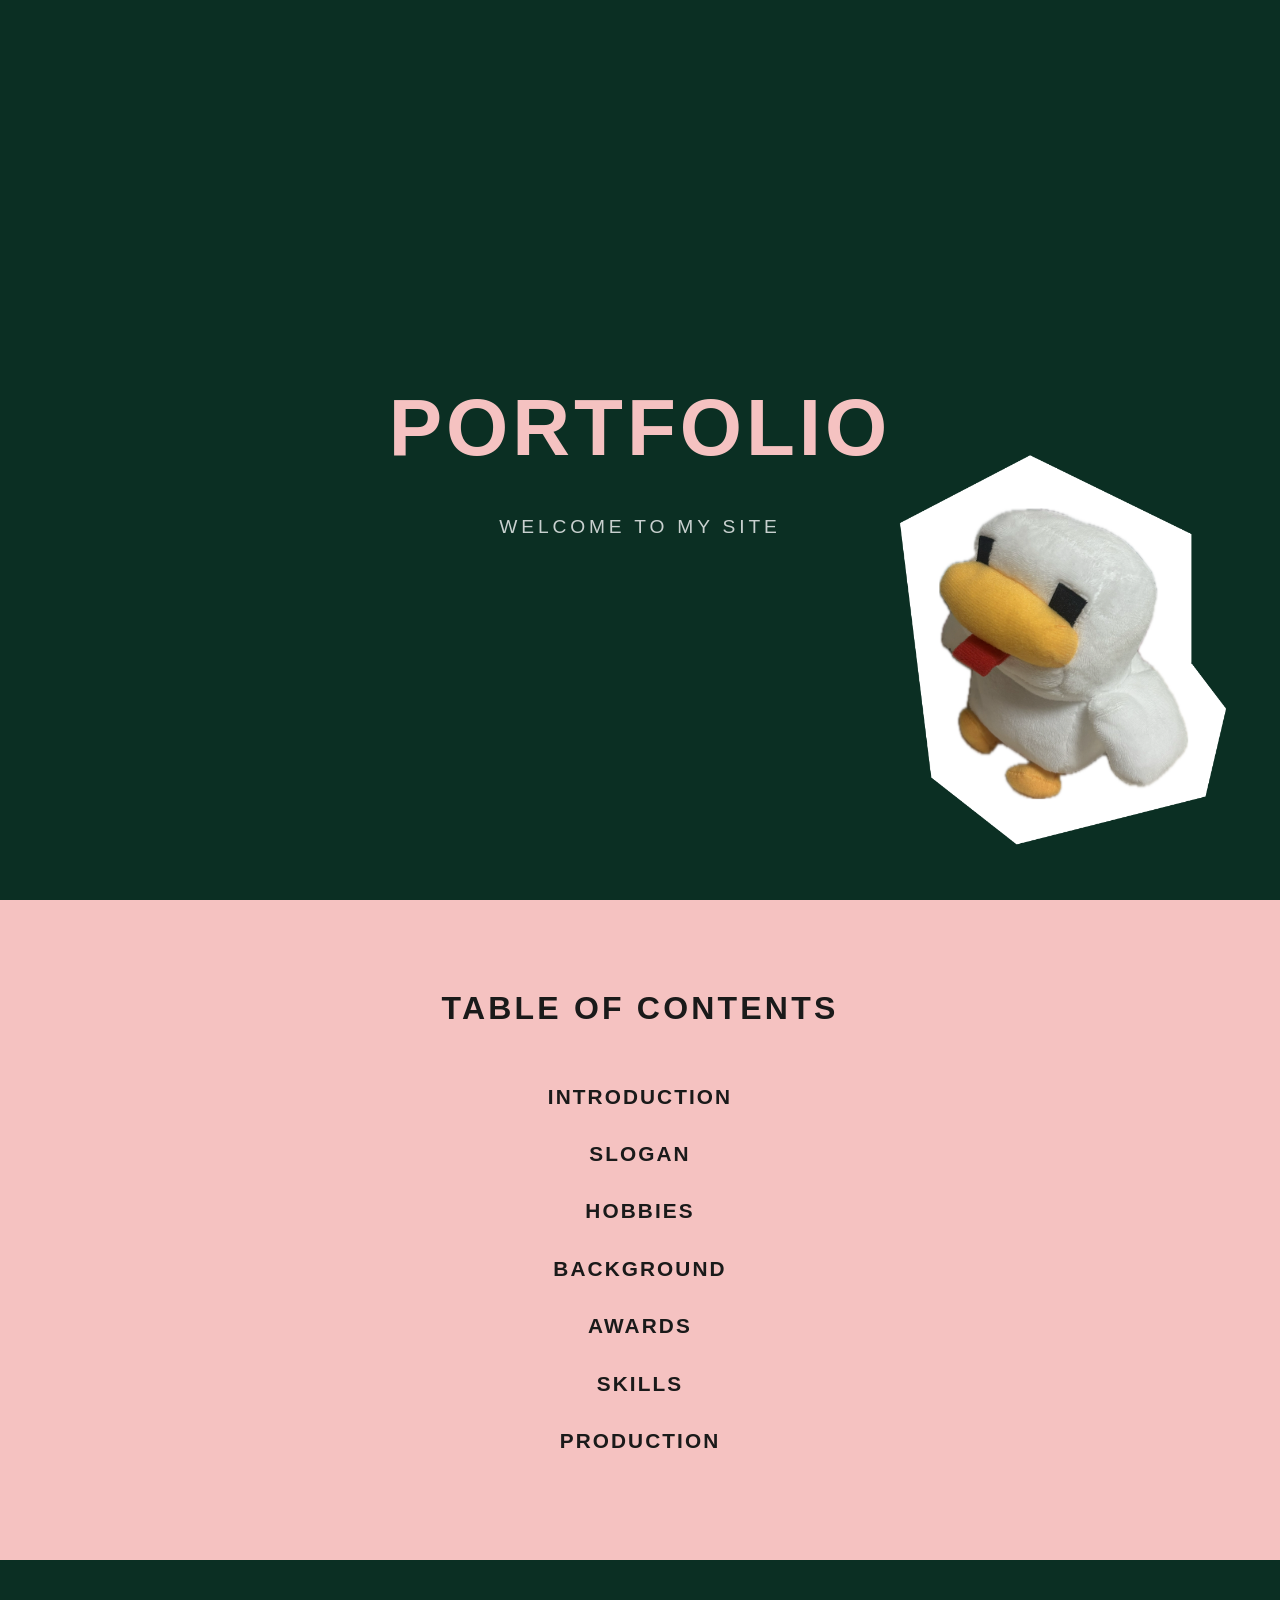
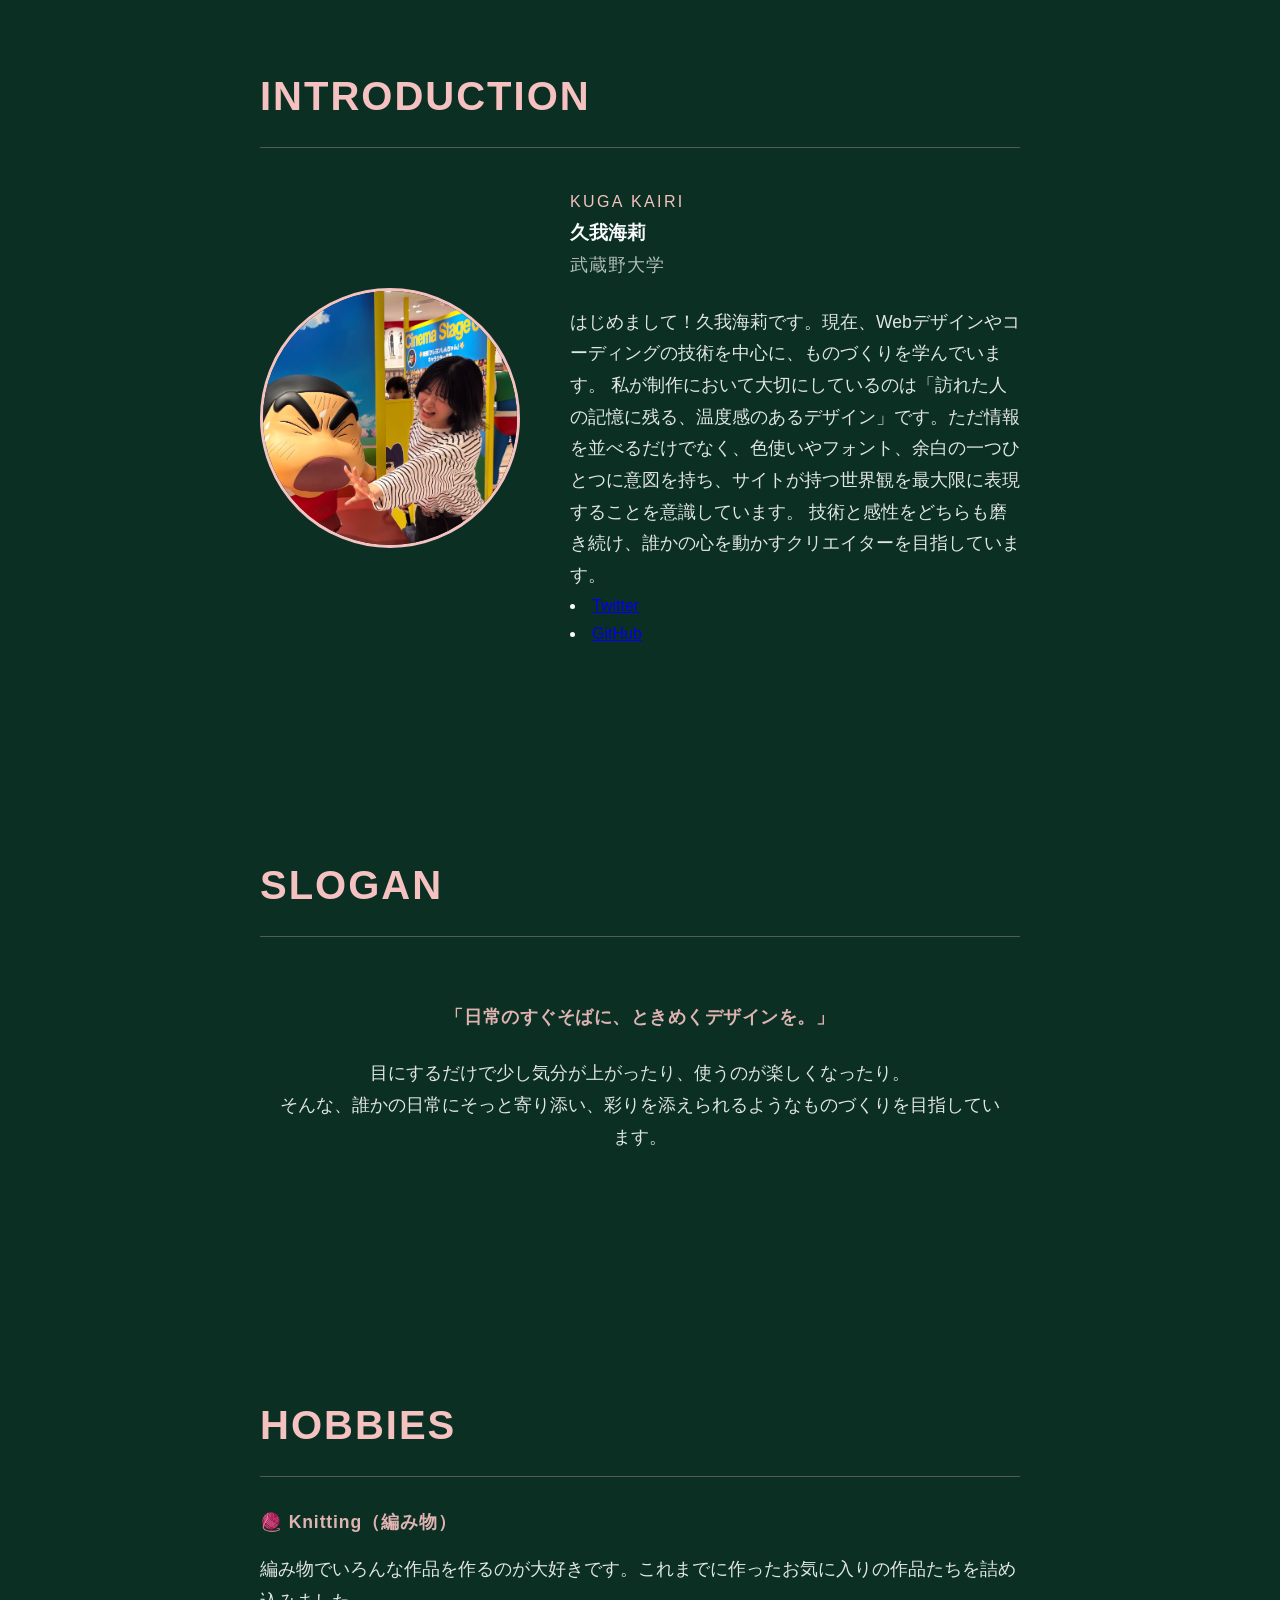
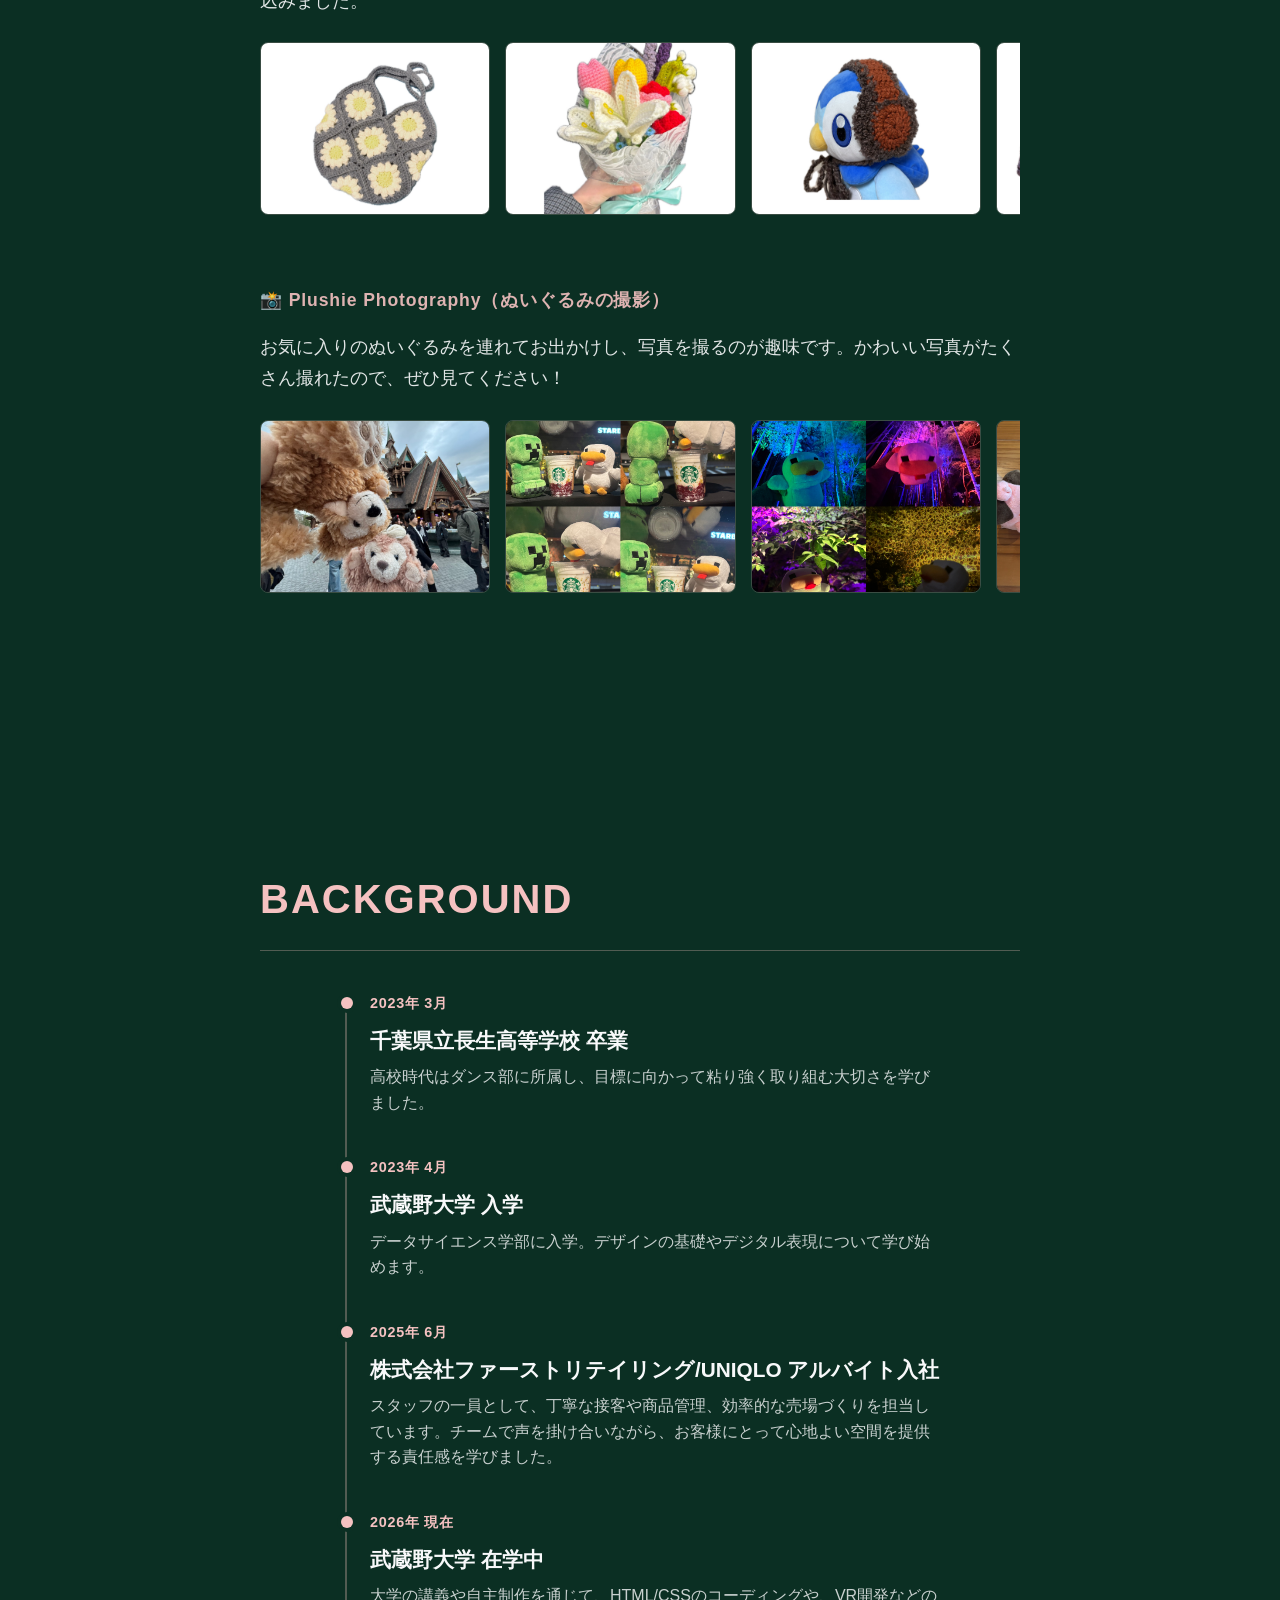
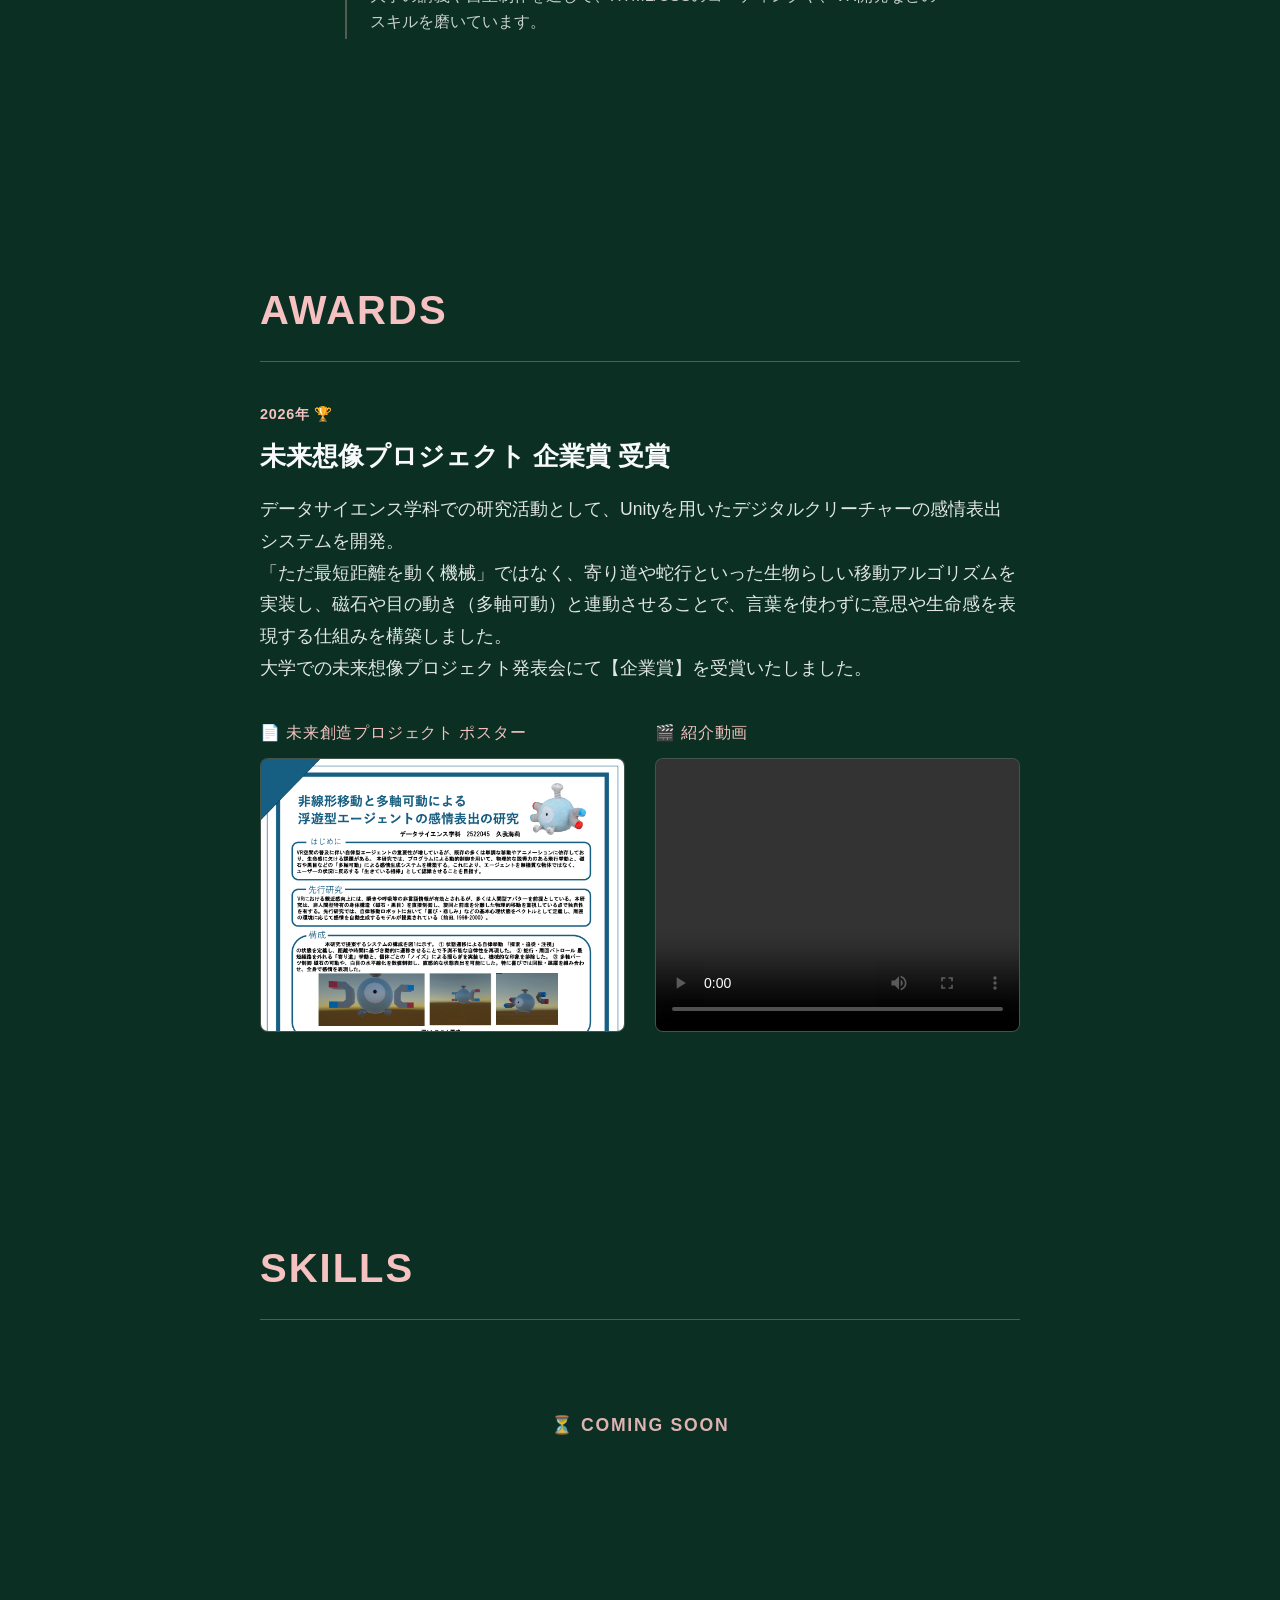
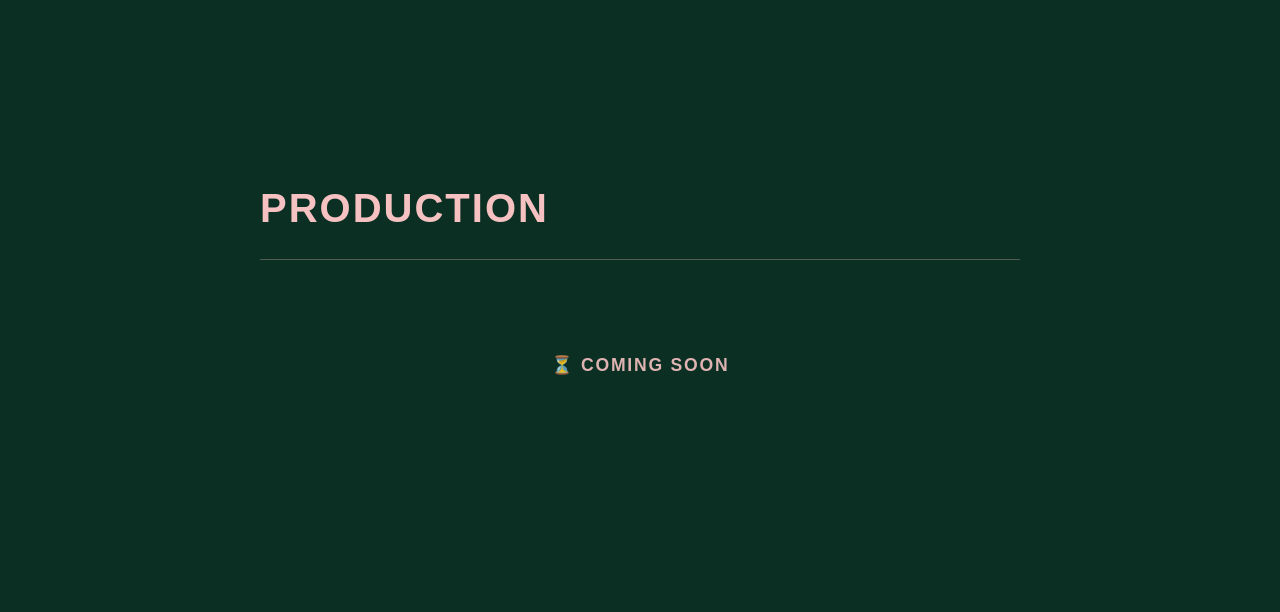
<file: kairi-profile.html>
<!DOCTYPE html>
<html lang="ja">
<head>
    <meta charset="UTF-8">
    <meta name="viewport" content="width=device-width, initial-scale=1.0">
    <title>kairi-profile</title>
    <link rel="stylesheet" href="style.css">
</head>
<body>

    <header>

        <img src="D0E7567A-9D10-426D-A70F-E1C2883FF51D.PNG" class="poppo" alt="poppo">
        <h1>PORTFOLIO</h1>
        <p class="subtitle">WELCOME TO MY SITE</p>
    </header>

    <section id="table-of-contents">
        <h2>TABLE OF CONTENTS</h2>
        <nav>
            <ul>
                <li><a href="#introduction">INTRODUCTION</a></li>
                <li><a href="#slogan">SLOGAN</a></li>
                <li><a href="#hobbies">HOBBIES</a></li>
                <li><a href="#background">BACKGROUND</a></li>
                <li><a href="#awards">AWARDS</a></li>
                <li><a href="#skills">SKILLS</a></li>
                <li><a href="#production">PRODUCTION</a></li>
            </ul>
        </nav>
    </section>

    <section id="introduction" class="content-section">
        <h2>INTRODUCTION</h2>
        
        <div class="intro-container">
            <div class="intro-image-circle">
                <img src="IMG_8109.jpeg" alt="プロフィール画像" class="intro-image">
            </div>

            <div class="intro-text">
                    <div class="profile-header">
                        <span class="en-name">kuga kairi</span>
                        <h3 class="jp-name">久我海莉</h3>
                        <p class="univercity">武蔵野大学</p>
                    </div>
        
                    <div class="profile body">
                        <p>はじめまして！久我海莉です。現在、Webデザインやコーディングの技術を中心に、ものづくりを学んでいます。
                            私が制作において大切にしているのは「訪れた人の記憶に残る、温度感のあるデザイン」です。ただ情報を並べるだけでなく、色使いやフォント、余白の一つひとつに意図を持ち、サイトが持つ世界観を最大限に表現することを意識しています。
                            技術と感性をどちらも磨き続け、誰かの心を動かすクリエイターを目指しています。</p>

                        <ul　class="profile-sns">
                            <li><a href="#">Twitter</a></li>
                            <li><a href="#">GitHub</a>  </li>
                        </ul>
                    </div>
                </div>
            
        </div>
    </section>

    <section id="slogan" class="content-section">
    <h2>SLOGAN</h2>
    <div class="slogan-container">
        <!-- 💡 ここに大きく見せたいキャッチコピーを書きます -->
        <p class="slogan-catch">「日常のすぐそばに、ときめくデザインを。」</p>
        
        <!-- 💡 ここにそのスローガンに込めた短い理由を書きます -->
        <p class="slogan-text">
            目にするだけで少し気分が上がったり、使うのが楽しくなったり。<br>
            そんな、誰かの日常にそっと寄り添い、彩りを添えられるようなものづくりを目指しています。
        </p>
    </div>
</section>

    <section id="hobbies" class="content-section">
        <h2>HOBBIES</h2>
        
        <!-- 🧶 1つ目の趣味：編み物 -->
        <div class="hobby-block">
            <p class="hobby-title">🧶 Knitting（編み物）</p>
            <p class="hobby-description">
                編み物でいろんな作品を作るのが大好きです。これまでに作ったお気に入りの作品たちを詰め込みました。
            </p>
            <!-- 👇 ここに編み物の写真を4枚並べます（画像名は持っているファイル名に変えてね！） -->
            <div class="hobby-gallery">
                <div class="gallery-item"><img src="flower-bag.JPG" alt="FLOWER BAG"></div>
                <div class="gallery-item"><img src="bouquet.JPG" alt="BOUQUET"></div>
                <div class="gallery-item"><img src="muffler.JPG" alt="MUFFLER"></div>
                <div class="gallery-item"><img src="tottokohamutarou.JPG" alt="とっとこハム太郎"></div>
                <div class="gallery-item"><img src="スクリーンショット 2026-06-09 15.29.50.png" alt="ぴぃ"></div>
                <div class="gallery-item"><img src="スクリーンショット 2026-06-09 15.25.55.png" alt="コースター"></div>
                <div class="gallery-item"><img src="スクリーンショット 2026-06-09 15.26.04.png" alt="ブックカバー"></div>
                <div class="gallery-item"><img src="スクリーンショット 2026-06-09 15.26.12.png" alt="ディズニーナエトル"></div>

            </div>
        </div>

        <!-- 🧸 2つ目の趣味：ぬいぐるみ撮影 -->
        <div class="hobby-block">
            <p class="hobby-title">📸 Plushie Photography（ぬいぐるみの撮影）</p>
            <p class="hobby-description">
                お気に入りのぬいぐるみを連れてお出かけし、写真を撮るのが趣味です。かわいい写真がたくさん撮れたので、ぜひ見てください！
            </p>
            <!-- 👇 ここにぬいぐるみの写真を2枚並べます -->
            <div class="hobby-gallery gallery-half">
                <div class="gallery-item"><img src="doll.JPG" alt="ディズニー"></div>
                <div class="gallery-item"><img src="4C3FD2B5-488B-4871-8B0D-73E0599FBCE9.JPEG" alt="ぬいぐるみ写真2"></div>
                <div class="gallery-item"><img src="4E39AB60-1630-418F-A1D6-DD0DA3B7D5CD.JPEG" alt="ぬいぐるみ写真3"></div>
                <div class="gallery-item"><img src="スクリーンショット 2026-06-09 16.10.35.png" alt="ぬいぐるみ写真4"></div>
                <div class="gallery-item"><img src="スクリーンショット 2026-06-09 15.16.52.png" alt="ぬいぐるみ写真5"></div>
                <div class="gallery-item"><img src="スクリーンショット 2026-06-09 15.17.17.png" alt="ぬいぐるみ写真6"></div>
                <div class="gallery-item"><img src="スクリーンショット 2026-06-09 15.17.29.png" alt="ぬいぐるみ写真7"></div>
                <div class="gallery-item"><img src="スクリーンショット 2026-06-09 15.17.41.png" alt="ぬいぐるみ写真8"></div>
                <div class="gallery-item"><img src="スクリーンショット 2026-06-09 16.10.44.png" alt="ぬいぐるみ写真9"></div>

            </div>
        </div>
    </section>

    <section id="background" class="content-section">
        <h2>BACKGROUND</h2>
        
        <div class="timeline">
            <!-- 💡 1つ目のイベント（高校卒業など） -->
            <div class="timeline-item">
                <div class="timeline-date">2023年 3月</div>
                <div class="timeline-content">
                    <h3>千葉県立長生高等学校 卒業</h3>
                    <p>高校時代はダンス部に所属し、目標に向かって粘り強く取り組む大切さを学びました。</p>
                </div>
            </div>

            <!-- 💡 2つ目のイベント（大学入学） -->
            <div class="timeline-item">
                <div class="timeline-date">2023年 4月</div>
                <div class="timeline-content">
                    <h3>武蔵野大学 入学</h3>
                    <p>データサイエンス学部に入学。デザインの基礎やデジタル表現について学び始めます。</p>
                </div>
            </div>

            <!-- 💡 3つ目のイベント（現在） -->
            <div class="timeline-item">
                <div class="timeline-date">2025年 6月</div>
                <div class="timeline-content">
                    <h3>株式会社ファーストリテイリング/UNIQLO アルバイト入社</h3>
                    <p>スタッフの一員として、丁寧な接客や商品管理、効率的な売場づくりを担当しています。チームで声を掛け合いながら、お客様にとって心地よい空間を提供する責任感を学びました。</p>
                </div>
            </div>

            <div class="timeline-item">
                <div class="timeline-date">2026年 現在</div>
                <div class="timeline-content">
                    <h3>武蔵野大学 在学中</h3>
                    <p>大学の講義や自主制作を通じて、HTML/CSSのコーディングや、VR開発などのスキルを磨いています。</p>
                </div>
            </div>
        </div>
    </section>

    <section id="awards" class="content-section">
        <h2>AWARDS</h2>
        
        <div class="award-block">
            <!-- 🏆 受賞名 -->
            <div class="award-header">
                <span class="award-date">2026年 🏆</span>
                <h3>未来想像プロジェクト 企業賞 受賞</h3>
            </div>

            <p class="award-description">
                 データサイエンス学科での研究活動として、Unityを用いたデジタルクリーチャーの感情表出システムを開発。<br>
                「ただ最短距離を動く機械」ではなく、寄り道や蛇行といった生物らしい移動アルゴリズムを実装し、磁石や目の動き（多軸可動）と連動させることで、言葉を使わずに意思や生命感を表現する仕組みを構築しました。<br>
                大学での未来想像プロジェクト発表会にて【企業賞】を受賞いたしました。
            </p>

                        <!-- 🎥 ポスターと動画を並べるエリア -->
            <div class="award-media-container">
                <div class="award-media-item poster">
                    <h4>📄 未来創造プロジェクト ポスター</h4>
                    <div class="media-wrapper">
                        <a href="スクリーンショット 2026-06-05 19.41.53.png" target="_blank" rel="noopener noreferrer" aria-label="ポスターを新しいタブで開く">
                            <img src="スクリーンショット 2026-06-05 19.41.53.png" alt="コイルコンテストポスター">
                        </a>
                    </div>
                </div>

                <div class="award-media-item video">
                    <h4>🎬 紹介動画</h4>
                    <div class="media-wrapper">
                        <video src="0604.mov" controls></video>
                    </div>
                </div>
            </div>
        </div>
    </section>

    <section id="skills" class="content-section">
        <h2>SKILLS</h2>
            <div class="coming-soon-box">
                <p class="coming-soon-text">⏳ COMING SOON</p>
                
    </div>
    </section>

    <section id="production" class="content-section">
        <h2>PRODUCTION</h2>
            <div class="coming-soon-box">
                <p class="coming-soon-text">⏳ COMING SOON</p>　　
                
    </div>
    </section>

</body>
</html>
</file>
<file: style.css>
/* ==========================================
   1. 全体の設定（リセットと共通変数）
   ========================================== */
:root {
    --bg-dark-green: #0B2F23; /* 深い緑 */
    --accent-pink: #F5C2C1;   /* くすみピンク */
    --text-white: #f8f9fa;     /* 柔らかい白 */
    --text-dark: #1a1a1a;      /* 深いグレー */
}

/* スクロールをなめらかにする魔法の1行 */
html {
    scroll-behavior: smooth;
}

* {
    margin: 0;
    padding: 0;
    box-sizing: border-box;
}

body {
    font-family: 'Helvetica Neue', Arial, 'Hiragino Kaku Gothic ProN', sans-serif;
    background-color: var(--bg-dark-green);
    color: var(--text-white);
    line-height: 1.8;
}


/* ==========================================
   2. 共通セクションスタイル（INTRODUCTION〜PRODUCTION共通）
   ========================================== */
.content-section {
    padding: 100px 20px;
    max-width: 800px;
    margin: 0 auto;
    min-height: 60vh; /* スクロール確認用の仮の高さ */
}

.content-section h2 {
    font-size: 2.5rem;
    color: var(--accent-pink);
    margin-bottom: 30px;
    border-bottom: 1px solid rgba(245, 194, 193, 0.3); /* 薄いピンクの線 */
    padding-bottom: 15px;
    letter-spacing: 0.05em;
}

.content-section p {
    font-size: 1.1rem;
    opacity: 0.9;
}


/* ==========================================
   3. メインビジュアル（一番上の画面）
   ========================================== */
header {
    position: relative;
    height: 100vh;
    display: flex;
    flex-direction: column;
    justify-content: center;
    align-items: center;
    text-align: center;
    padding: 20px;
}

.poppo {
    position: absolute;
    width: 400px;
    max-width: 40vw;
    bottom: 20px;
    right: 20px;
    object-fit: contain;
    border-radius: 18px;
    
    animation: poppo-sway 4s ease-in-out infinite;
}

@keyframes poppo-sway {
    0%, 100% {
        transform: translate(0, 0) rotate(0deg);
    }
    25% {
        transform: translate(-4px, -6px) rotate(-3deg);
    }
    50% {
        transform: translate(0, -10px) rotate(0deg);
    }
    75% {
        transform: translate(4px, -6px) rotate(3deg);
    }
}

header h1 {
    font-size: 5rem;
    font-weight: 900;
    color: var(--accent-pink);
    letter-spacing: 0.05em;
    margin-bottom: 10px;
}

header .subtitle {
    font-size: 1.2rem;
    letter-spacing: 0.2em;
    color: var(--text-white);
    opacity: 0.8;
}


/* ==========================================
   4. 目次セクション（ピンク背景）
   ========================================== */
#table-of-contents {
    background-color: var(--accent-pink);
    color: var(--text-dark);
    padding: 80px 20px;
    text-align: center;
}

#table-of-contents h2 {
    font-size: 2rem;
    margin-bottom: 40px;
    letter-spacing: 0.1em;
}

#table-of-contents ul {
    list-style: none;
}

#table-of-contents li {
    font-size: 1.3rem;
    font-weight: bold;
    margin: 20px 0;
    letter-spacing: 0.1em;
}

#table-of-contents a {
    color: var(--text-dark);
    text-decoration: none;
    transition: all 0.3s ease;
    display: inline-block;
}

#table-of-contents a:hover {
    opacity: 0.6;
    transform: scale(1.05);
}


/* ==========================================
   5. INTRODUCTION（自己紹介セクションの詳細）
   ========================================== */

/* 写真とテキストを横並びにする */
.intro-container {
    display: flex;
    gap: 50px;          /* 横の余白を少し広げてゆとりを持たせる */
    align-items: center;
    margin-top: 40px;
}

/* 写真の「入れ物」のサイズを固定して丸く切り取る */
.intro-image-circle {
    width: 260px;       /* バランスを見て少しだけサイズアップ */
    height: 260px;
    border-radius: 50%;
    overflow: hidden;
    border: 3px solid var(--accent-pink); /* ピンクの枠線 */
    flex: 0 0 auto;     /* 横並びの中で画像が潰れるのを防ぐ */
}

/* 画像そのものを入れ物にフィットさせる */
.intro-image-circle img {
    width: 100%;
    height: 100%;
    object-fit: cover;
}

/* 名前をHTMLに合わせる */
.intro-text {
    flex: 1;
    display: flex;
    flex-direction: column;
    gap: 15px;
}

.profile-header {
    margin-bottom: 10px;
}

/* 英語名（細く、字間を広くしておしゃれに） */
.profile-header .en-name {
    font-size: 1rem;
    font-weight: 300;
    letter-spacing: 0.15em;
    color: var(--accent-pink);
    display: block;
    text-transform: uppercase; /* 自動で大文字にする魔法 */
}

/* 日本語名（ドカンと大きく、力強く） */
.profile-header .ja-name {
    font-size: 2.8rem;  /* サイズアップしてメリハリを強化 */
    font-weight: bold;
    color: var(--text-white);
    margin: 5px 0;
    letter-spacing: 0.05em;
}

/* 大学名・肩書き */
.profile-header .univercity {
    font-size: 1.1rem;
    opacity: 0.7;
    letter-spacing: 0.05em;
}

/* 自己紹介本文の調整 */
.profile-body p {
    font-size: 1.1rem;
    line-height: 1.8;
    color: var(--text-white);
    opacity: 0.9;
}

/* 趣味タイトル */
.hobby-title {
    font-size: 2rem;
    font-weight: 800;
    margin-bottom: 15px;
    color: var(--accent-pink);
    letter-spacing: 0.05em;
}

/* SNSリンクの並び（点・を消して綺麗に横並び！） */
.profile-sns {
    list-style: none;   /* 箇条書きのドットを消す */
    display: flex;      /* 横並びにする */
    gap: 25px;          /* リンク同士の間隔 */
    margin-top: 15px;
    padding-left: 0;    /* 左側の余計な余白をリセット */
}

.profile-sns a {
    color: var(--accent-pink);
    text-decoration: none;
    font-size: 1rem;
    font-weight: 500;
    border-bottom: 1px solid transparent;
    transition: all 0.3s;
}

.profile-sns a:hover {
    border-bottom: 1px solid var(--accent-pink); /* ホバー時に下線を引く */
    opacity: 0.7;
}

/* ==========================================
   5.5 SLOGAN（デスクトップ向け）
   ========================================== */

/* デスクトップではさらに大きく太くして目立たせる */
.slogan-container {
    text-align: center;
    margin-top: 70px;
    padding: 0 20px;
}

.slogan-catch {
    font-size: 4.0rem;      /* デスクトップで大きめに表示 */
    font-weight: 900;      /* さらに太く */
    color: var(--accent-pink);
    line-height: 1.2;
    margin-bottom: 30px;
    letter-spacing: 0.03em;
}


/* ==========================================
   6. レスポンシブ対応（スマホで見たら縦並びにする）
   ========================================== */
@media (max-width: 768px) {
    .intro-container {
        flex-direction: column; /* 縦並びにする */
        text-align: center;
        gap: 30px;
    }
    .intro-image-circle {
        width: 220px;
        height: 220px;
    }
    .profile-sns {
        justify-content: center; /* スマホ時はSNSリンクも中央寄せに */
    }

    /* ==========================================
   5.5 SLOGAN（スローガンセクションの調整）
   ========================================== */

    /* スローガン全体を中央寄せにして見やすくする */
    .slogan-container {
        text-align: center;
        margin-top: 50px;
        padding: 0 20px;
    }

    /* 💡 ここでキャッチコピーを【大きく】【太く】します！ */
    .slogan-catch {
        font-size: 3.0rem;       /* 💡 文字の大きさをガツンとアップ */
        font-weight: bold;       /* 💡 文字を太く */
        color: var(--accent-pink); /* 💡 くすみピンクにして目立たせる */
        line-height: 1.5;
        margin-bottom: 30px;     /* 下の解説文章とのスキマ */
        letter-spacing: 0.05em;   /* 文字の間隔を少し広げておしゃれに */
    }

    /* スローガンの補足文章（下の文字） */
    .slogan-text {
        font-size: 1.1rem;
        line-height: 2;          /* 行間をゆったりさせて読みやすく */
        color: var(--text-white);
        opacity: 0.85;           /* 少しだけ透明度を入れてキャッチコピーを引き立てる */
    }

    .poppo {
        width: 160px;
        bottom: 20px;
        right: 20px;
    }
}

/* ==========================================
   5.6 HOBBIES（趣味セクションの調整）
   ========================================== */

.hobby-block {
    margin-bottom: 60px; /* ブロックごとの隙間 */
}

.hobby-block h3 {
    font-size: 1.6rem;
    color: var(--accent-pink);
    margin-bottom: 10px;
}

.hobby-description {
    font-size: 1.1rem;
    margin-bottom: 25px;
    opacity: 0.9;
}

/* 🖼 写真を並べる魔法（横スクロール対応） */
.hobby-gallery {
    display: flex;
    overflow-x: auto;
    overflow-y: hidden;
    gap: 15px;
    padding-bottom: 10px;
    scroll-snap-type: x mandatory;
    -webkit-overflow-scrolling: touch;
}

/* ぬいぐるみ用も横スクロールで扱う */
.gallery-half {
    display: flex;
    overflow-x: auto;
    overflow-y: hidden;
    gap: 15px;
    padding-bottom: 10px;
}

/* 写真の入れ物（サイズを揃えて角を丸くする） */
.gallery-item {
    width: clamp(200px, 18vw, 250px);
    flex: 0 0 auto;
    aspect-ratio: 4 / 3; /* 💡 写真をすべて4:3の比率に統一してスッキリ見せる */
    overflow: hidden;
    border-radius: 8px;  /* 角を少し丸くして柔らかい印象に */
    border: 1px solid rgba(245, 194, 193, 0.2);
    scroll-snap-align: start;
}

/* 画像を枠いっぱいに綺麗に収める */
.gallery-item img {
    width: 100%;
    height: 100%;
    object-fit: cover;   /* 💡 画像が歪まないように自動トリミング */
    transition: transform 0.3s ease;
}

/* 🐭 写真にマウスを乗せると、ふんわり拡大する遊び心 */
.gallery-item img:hover {
    transform: scale(1.05);
}

    /* スマホで見たら1列にする */
    @media (max-width: 600px) {
        .hobby-gallery {
            grid-template-columns: 1fr;
        }
}


/* ==========================================
   5.7 BACKGROUND（学歴・経歴の調整）
   ========================================== */

/* タイムライン全体の枠組み */
.timeline {
    position: relative;
    max-width: 600px;
    margin: 40px auto 0;
    padding-left: 30px; /* 左側に線が通るスペースを作る */
}

/* 縦に通る一本の線 */
.timeline::before {
    content: '';
    position: absolute;
    left: 5px;
    top: 5px;
    width: 2px;
    height: 100%;
    background-color: var(--accent-pink);
    opacity: 0.3; /* 線を少し薄くして上品に */
}

/* 各イベントの塊 */
.timeline-item {
    position: relative;
    margin-bottom: 40px;
}

/* ----------------------------------
   クリックで開ける画像用のスタイル
   ---------------------------------- */
.media-wrapper a {
    display: inline-block;
}
.media-wrapper a img {
    cursor: zoom-in;
    transition: transform 0.2s ease;
}
.media-wrapper a img:hover {
    transform: scale(1.02);
}

/* 線の上に乗るピンクの「●」 */
.timeline-item::after {
    content: '';
    position: absolute;
    left: -29px; /* 縦線の真上に配置 */
    top: 6px;
    width: 12px;
    height: 12px;
    border-radius: 50%;
    background-color: var(--accent-pink);
    box-shadow: 0 0 0 4px var(--bg-dark-green); /* 背景色と同じ枠線をつけて線をくり抜く効果 */
}

/* 日付 */
.timeline-date {
    font-size: 0.9rem;
    font-weight: bold;
    color: var(--accent-pink);
    margin-bottom: 5px;
    letter-spacing: 0.05em;
}

/* 学歴のタイトルと説明文 */
.timeline-content h3 {
    font-size: 1.3rem;
    color: var(--text-white);
    margin-bottom: 5px;
}

.timeline-content p {
    font-size: 1rem;
    line-height: 1.6;
    opacity: 0.8;
}


/* ==========================================
   5.8 AWARDS（受賞歴セクションの調整）
   ========================================== */

.award-block {
    margin-top: 40px;
}

/* 受賞タイトル部分 */
.award-header {
    margin-bottom: 15px;
}

.award-date {
    font-size: 0.9rem;
    font-weight: bold;
    color: var(--accent-pink);
    display: block;
    letter-spacing: 0.05em;
}

.award-header h3 {
    font-size: 1.6rem;
    color: var(--text-white);
    margin-top: 5px;
}

.award-description {
    font-size: 1.1rem;
    line-height: 1.8;
    opacity: 0.9;
    margin-bottom: 35px;
}

/* 🖼 メディアイメージの横並び設定 */
.award-media-container {
    display: flex;
    gap: 30px; /* ポスターと動画のスキマ */
}

.award-media-item {
    flex: 1; /* 1:1の同じ幅で並べる */
    display: flex;
    flex-direction: column;
    gap: 10px;
}

.award-media-item h4 {
    font-size: 1rem;
    color: var(--accent-pink);
    font-weight: normal;
    letter-spacing: 0.05em;
}

/* メディアの入れ物（サイズを整えて角を丸く） */
.media-wrapper {
    width: 100%;
    aspect-ratio: 4 / 3; /* 💡 4:3の綺麗な比率で四角を統一 */
    background-color: rgba(255, 255, 255, 0.05); /* 読み込み前の仮背景 */
    border-radius: 8px;
    overflow: hidden;
    border: 1px solid rgba(245, 194, 193, 0.2);
}

/* 画像と動画を入れ物にフィットさせる */
.media-wrapper img,
.media-wrapper video {
    width: 100%;
    height: 100%;
    object-fit: cover; /* 👈 枠に綺麗に収める */
}

/* スマホで見たら縦並びにする */
@media (max-width: 768px) {
    .award-media-container {
        flex-direction: column;
        gap: 40px;
    }
}

/* ==========================================
   5.9 COMING SOON（スキル・作品準備中）
   ========================================== */


.skills-block {
    margin-top: 40px;
}

.coming-soon-box {
    

    padding: 60px 20px;                           /* 上下に広めの余白 */
    text-align: center;                           /* 文字を真ん中寄せ */
    margin: 25px 0;
}

.coming-soon-text {
    font-size: 1.6rem;
    font-weight: 900;
    letter-spacing: 0.1em;
    color: var(--accent-pink); /* 文字もしっかりくすみピンクに！ */
}

.coming-soon-sub {
    font-size: 1rem;
    color: var(--text-white);
    opacity: 0.6;              /* ふんわり白い文字 */
    margin-top: 12px;
}


/* ==========================================
   メインビジュアルの画像ゆらゆらアニメーション（回転版）
   ========================================== */

/* 1. 画像のサイズ調整と丸み */
.floating-image {
    width: 250px;      /* 画像の横幅（お好みで調整してね） */
    height: 250px;
    border-radius: 50%; /* まん丸にする */
    object-fit: cover;  /* 枠内に綺麗に収める */
    border: 2px solid var(--accent-pink); /* ピンクの可愛い枠線 */
    margin-bottom: 20px;
    
    /* 💡 中心を軸にして回転させる設定 */
    transform-origin: center center;
    
    /* 💡 「yurayura-rotate」アニメーションを4秒かけて永遠に繰り返す（往復） */
    animation: yurayura-rotate 4s ease-in-out infinite;
}

/* 2. 中心を軸に、左右にゆっくり揺らす指示 */
@keyframes yurayura-rotate {
    0% {
        transform: rotate(0deg); /* 真ん中 */
    }
    25% {
        transform: rotate(6deg);  /* 少し右に傾く */
    }
    75% {
        transform: rotate(-6deg); /* 反対に、少し左に傾く */
    }
    100% {
        transform: rotate(0deg); /* 真ん中に戻る */
    }
}
</file>
